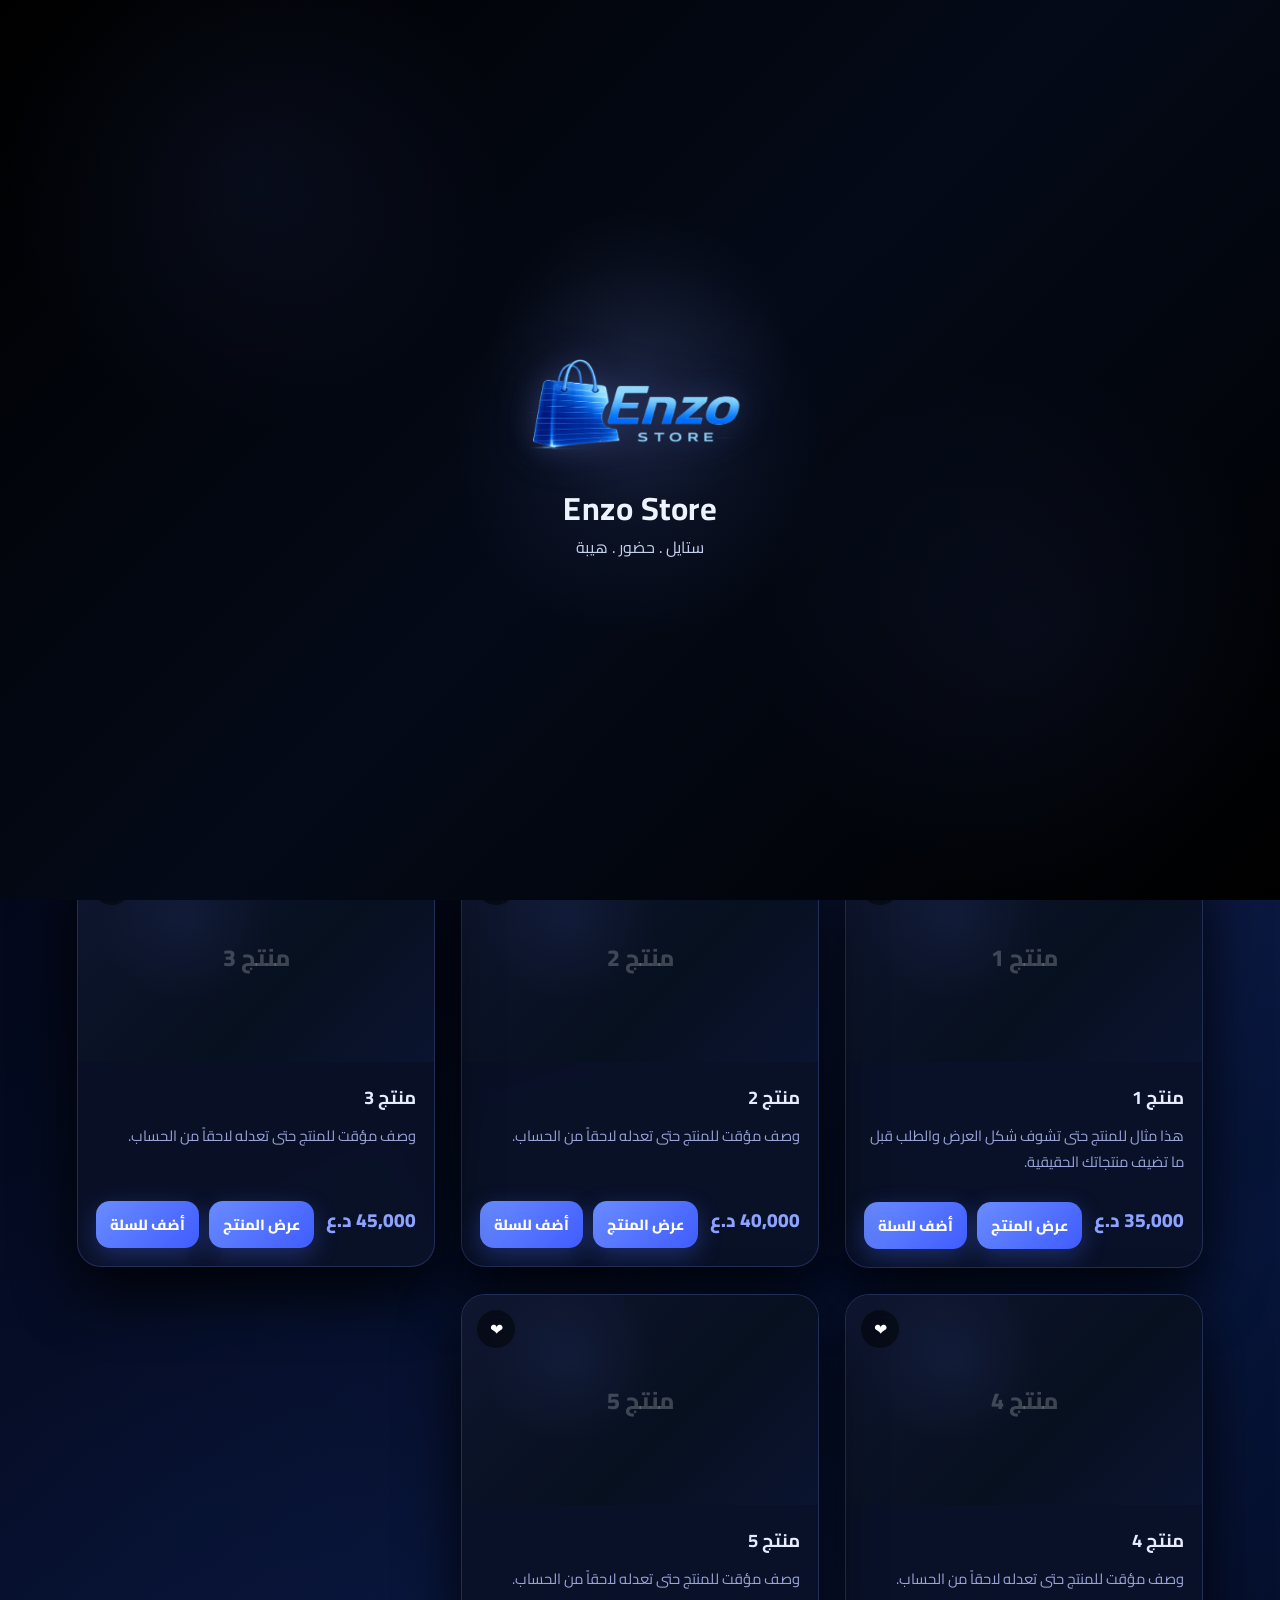
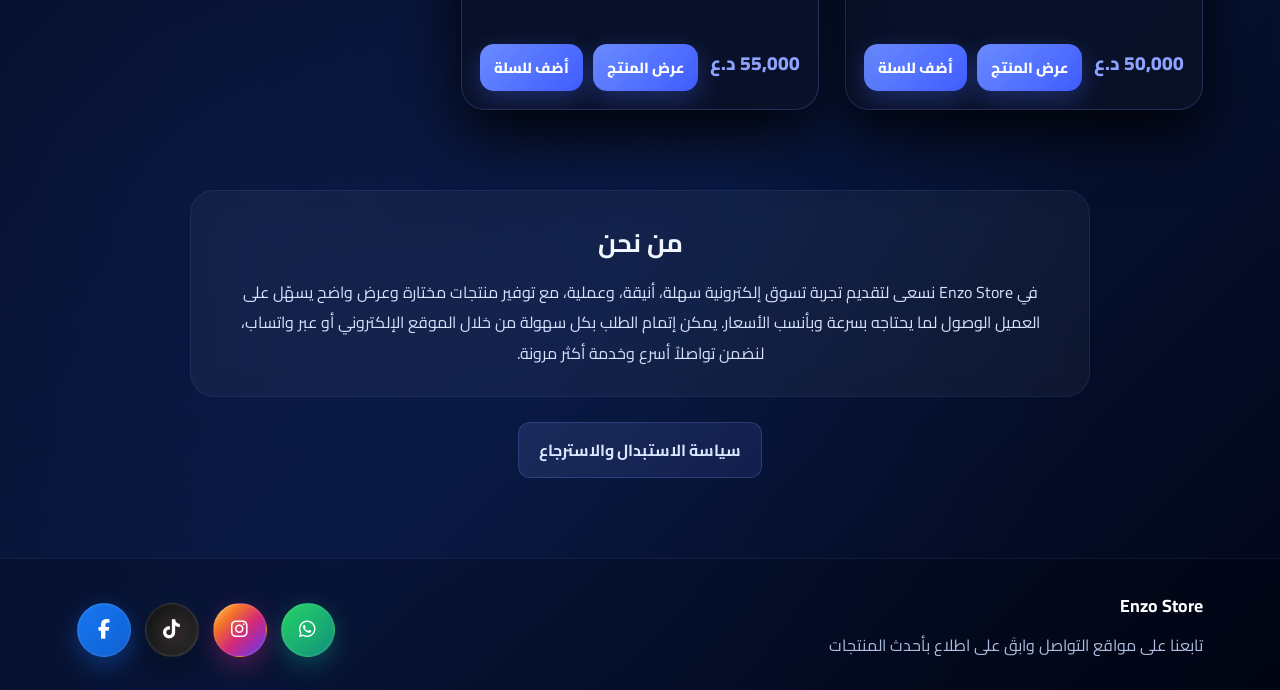
<file: index.html>
<!doctype html>
<html lang="ar" dir="rtl">
  <head>
    <meta charset="UTF-8" />
    <meta name="viewport" content="width=device-width, initial-scale=1.0" />
    <title>Enzo Store</title>

    <link rel="preconnect" href="https://fonts.googleapis.com" />
    <link rel="preconnect" href="https://fonts.gstatic.com" crossorigin />
    <link
      href="https://fonts.googleapis.com/css2?family=Cairo:wght@300;400;500;600;700;800&display=swap"
      rel="stylesheet"
    />
    <link
      rel="stylesheet"
      href="https://cdnjs.cloudflare.com/ajax/libs/font-awesome/6.5.2/css/all.min.css"
    />

    <link rel="stylesheet" href="style.css" />
  </head>

  <body class="intro-active" data-page="home">
    <div class="intro-screen" id="introScreen" aria-hidden="true">
      <div class="intro-overlay"></div>
      <div class="intro-content">
        <div class="intro-logo-wrap">
          <img src="logo.png" alt="شعار Enzo Store" class="intro-logo-img" />
        </div>
        <h1 class="intro-title">Enzo Store</h1>
        <p class="intro-subtitle">ستايل . حضور . هيبة</p>
      </div>
    </div>

    <div class="site-bg"></div>

    <header class="header">
      <div class="brand" id="brandHomeBtn">
        <img src="logo.png" alt="شعار Enzo Store" class="brand-logo-img" />
        <div class="brand-text">
          <h1>Enzo Store</h1>
          <p>متجر عصري أنيق</p>
        </div>
      </div>

      <nav class="nav">
        <a href="#home" id="navHome">الرئيسية</a>
        <a href="#products" id="navProducts">المنتجات</a>
        <a href="#about">من نحن</a>
        <a href="#contact">تواصل</a>
        <a href="admin.html">الحساب</a>
      </nav>

      <div class="header-actions">
        <button class="icon-btn" id="favoritesBtn" title="المفضلة">
          ❤
          <span class="badge" id="favoritesCount">0</span>
        </button>

        <button class="icon-btn cart-btn" id="cartBtn" title="السلة">
          🛒
          <span class="badge" id="cartCount">0</span>
        </button>
      </div>
    </header>

    <section class="hero" id="home">
      <div class="hero-overlay"></div>
      <div class="hero-content">
        <span class="hero-tag">تشكيلة جديدة</span>
        <h2>خلّي ستايلك يفرض نفسه</h2>
        <p>
          متجر Enzo بواجهة فخمة وعصرية، ومجهز حتى تعرض منتجاتك بشكل مرتب وأنيق.
        </p>
        <a href="#products" class="hero-btn" id="heroShopBtn">تسوّق الآن</a>
      </div>
    </section>

    <section class="search-section">
      <div class="search-box">
        <input type="text" id="searchInput" placeholder="ابحث عن منتج..." />
        <button id="clearSearchBtn" class="search-icon-btn" title="بحث">
          <i class="fa-solid fa-magnifying-glass"></i>
        </button>
      </div>
    </section>

    <main class="products-section" id="products">
      <div class="section-head">
        <h3>المنتجات</h3>
        <p id="productsSectionText">واجهة المنتجات الحالية.</p>
      </div>

      <div class="products-grid" id="productsGrid"></div>
    </main>

    <aside class="cart-drawer" id="cartDrawer">
      <div class="cart-header">
        <h3>سلة المشتريات</h3>
        <button class="close-btn" id="closeCartBtn">✕</button>
      </div>

      <div class="cart-items" id="cartItems">
        <div class="empty-state">السلة فارغة حالياً.</div>
      </div>

      <div class="cart-footer">
        <div class="cart-total">
          <span>المجموع</span>
          <strong id="cartTotal">$0</strong>
        </div>
        <button class="checkout-btn" id="checkoutBtn">إتمام الطلب</button>
      </div>
    </aside>

    <div class="drawer-overlay" id="drawerOverlay"></div>

    <div class="modal-overlay" id="invoiceModal">
      <div class="invoice-modal-box">
        <div class="invoice-header">
          <h3>فاتورة الطلب</h3>
          <button class="close-btn" id="closeInvoiceBtn">✕</button>
        </div>

        <div class="invoice-body">
          <div id="invoiceBody"></div>

          <div class="customer-form">
            <h4>معلومات الزبون</h4>

            <div class="form-group">
              <label for="customerName">الاسم الثلاثي</label>
              <input
                type="text"
                id="customerName"
                placeholder="ادخل الاسم الثلاثي"
              />
            </div>

            <div class="form-group">
              <label for="customerPhone">رقم الهاتف</label>
              <input
                type="tel"
                id="customerPhone"
                placeholder="ادخل رقم الهاتف"
              />
            </div>

            <div class="form-group">
              <label>الموقع</label>
              <button type="button" id="getLocationBtn" class="location-btn">
                تحديد موقعي
              </button>
            </div>

            <div class="form-group">
              <label for="customerLocation"
                >أدخل الموقع يدوياً (المحافظة - المنطقة - أقرب دالة)</label
              >
              <textarea id="customerLocation" placeholder="اختياري"></textarea>
            </div>

            <input type="hidden" id="customerMapLink" />

            <div class="form-group">
              <label for="customerNotes">ملاحظات الطلب</label>
              <textarea
                id="customerNotes"
                placeholder="أي ملاحظات خاصة بالطلب..."
              ></textarea>
            </div>
          </div>
        </div>

        <div class="invoice-actions">
          <button
            id="whatsappOrderBtn"
            class="checkout-btn invoice-whatsapp-btn"
            type="button"
          >
            إرسال الطلب عبر واتساب
          </button>
        </div>
      </div>
    </div>

    <section class="info-section" id="about">
      <div class="info-card">
        <h3>من نحن</h3>
        <p>
          في Enzo Store نسعى لتقديم تجربة تسوق إلكترونية سهلة، أنيقة، وعملية، مع
          توفير منتجات مختارة وعرض واضح يسهّل على العميل الوصول لما يحتاجه بسرعة
          وبأنسب الأسعار. يمكن إتمام الطلب بكل سهولة من خلال الموقع الإلكتروني
          أو عبر واتساب، لنضمن تواصلاً أسرع وخدمة أكثر مرونة.
        </p>
      </div>

      <a href="/policy.html" class="policy-toggle">
        سياسة الاستبدال والاسترجاع
      </a>
    </section>

    <footer class="footer" id="contact">
      <div class="footer-content">
        <div>
          <h4>Enzo Store</h4>
          <p>تابعنا على مواقع التواصل وابقَ على اطلاع بأحدث المنتجات</p>
        </div>

        <div class="social-icons">
          <a href="#" class="social-icon" title="واتساب" target="_blank"
            ><i class="fa-brands fa-whatsapp"></i
          ></a>
          <a
            href="https://www.instagram.com/en3ip"
            class="social-icon"
            title="إنستغرام"
            target="_blank"
            ><i class="fa-brands fa-instagram"></i
          ></a>
          <a
            href="https://www.tiktok.com/@en3ip"
            class="social-icon"
            title="تيك توك"
            target="_blank"
            ><i class="fa-brands fa-tiktok"></i
          ></a>
          <a
            href="https://www.facebook.com/en3ip"
            class="social-icon"
            title="فيسبوك"
            target="_blank"
            ><i class="fa-brands fa-facebook-f"></i
          ></a>
        </div>
      </div>
    </footer>

    <div id="toastContainer" class="toast-container"></div>

    <a
      href="https://wa.me/XXXXXXXXXXX"
      class="whatsapp-btn"
      target="_blank"
      title="واتساب"
    >
      <i class="fa-brands fa-whatsapp"></i>
    </a>

    <script src="script.js"></script>

    <script>
      (function () {
        const intro = document.getElementById("introScreen");
        const body = document.body;

        if (!intro) {
          body.classList.remove("intro-active");
          return;
        }

        const MIN_INTRO_TIME = 2200;
        const FADE_OUT_DELAY = 120;
        const startedAt = performance.now();

        function hideIntro() {
          const elapsed = performance.now() - startedAt;
          const remaining = Math.max(0, MIN_INTRO_TIME - elapsed);

          setTimeout(() => {
            intro.classList.add("show");

            requestAnimationFrame(() => {
              requestAnimationFrame(() => {
                intro.classList.add("hide");

                setTimeout(() => {
                  body.classList.remove("intro-active");
                  intro.style.display = "none";
                }, 900);
              });
            });
          }, remaining + FADE_OUT_DELAY);
        }

        function revealIntroFirst() {
          requestAnimationFrame(() => {
            intro.classList.add("show");
          });
        }

        if (document.readyState === "complete") {
          revealIntroFirst();
          setTimeout(hideIntro, 100);
        } else {
          window.addEventListener("load", () => {
            revealIntroFirst();
            setTimeout(hideIntro, 100);
          });
        }
      })();
    </script>
  </body>
</html>
</file>
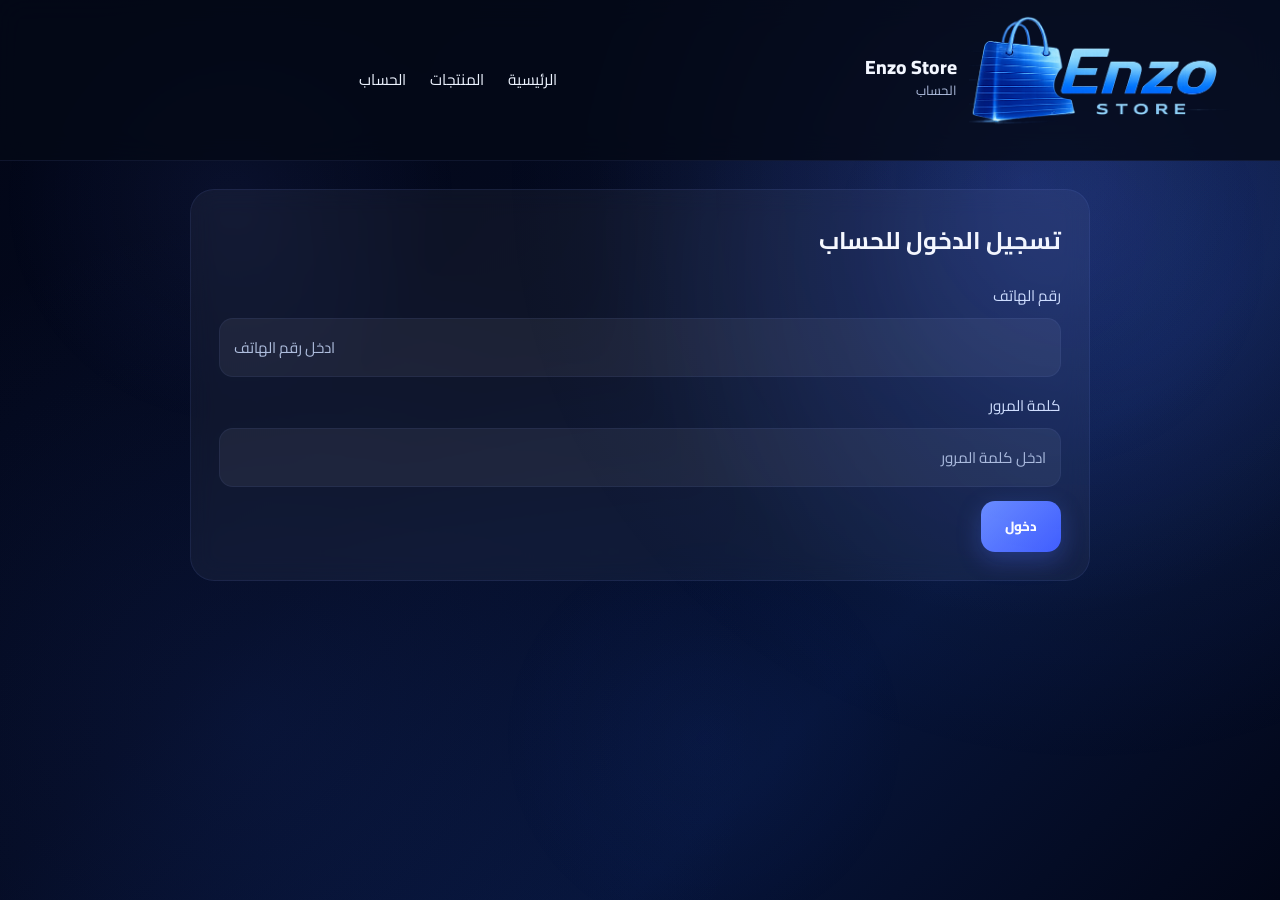
<file: admin-product.html>
<!DOCTYPE html>
<html lang="ar" dir="rtl">
<head>
  <meta charset="UTF-8" />
  <meta name="viewport" content="width=device-width, initial-scale=1.0" />
  <title>إضافة / تعديل منتج - Enzo Store</title>
  <link rel="preconnect" href="https://fonts.googleapis.com" />
  <link rel="preconnect" href="https://fonts.gstatic.com" crossorigin />
  <link href="https://fonts.googleapis.com/css2?family=Cairo:wght@300;400;500;600;700;800&display=swap" rel="stylesheet" />
  <link rel="stylesheet" href="style.css" />
</head>
<body data-page="admin-product">
  <div class="site-bg"></div>

  <header class="header">
    <div class="brand" id="brandHomeBtn">
      <img src="logo.png" alt="شعار Enzo Store" class="brand-logo-img" />
      <div class="brand-text">
        <h1>Enzo Store</h1>
        <p>إدارة المنتج</p>
      </div>
    </div>

    <nav class="nav">
      <a href="index.html#home">الرئيسية</a>
      <a href="admin.html#adminProducts">الرجوع للإدارة</a>
    </nav>

    <div class="header-actions">
      <button class="icon-btn" id="adminLogoutBtn" title="تسجيل الخروج">⎋</button>
    </div>
  </header>

  <section class="admin-section">
    <div class="admin-card" style="max-width: 1100px;">
      <h3 style="margin-bottom: 20px;" id="adminProductPageTitle">إضافة منتج جديد</h3>

      <input type="hidden" id="adminProductId" />

      <div class="admin-grid">
        <div>
          <div class="form-group">
            <label for="adminProductName">اسم المنتج</label>
            <input type="text" id="adminProductName" placeholder="مثال: منتج 1" />
          </div>

          <div class="form-group">
            <label for="adminProductPrice">السعر بالدينار العراقي</label>
            <input type="number" id="adminProductPrice" placeholder="مثال: 35000" />
          </div>

          <div class="form-group">
            <label for="adminProductDescription">شرح المنتج</label>
            <textarea id="adminProductDescription" placeholder="اكتب وصف المنتج"></textarea>
          </div>

          <div class="form-group">
            <label for="adminProductCategory">القسم</label>
            <input type="text" id="adminProductCategory" placeholder="مثال: قسم الساعات" />
          </div>

          <div class="form-group">
            <label for="adminProductSku">رمز المنتج</label>
            <input type="text" id="adminProductSku" placeholder="مثال: ENZ-001" />
          </div>

          <div class="form-group">
            <label for="adminProductStatus">الحالة</label>
            <input type="text" id="adminProductStatus" placeholder="مثال: متوفر" />
          </div>
        </div>

        <div>
          <div class="form-group">
            <label for="adminMainImage">صورة المنتج الرئيسية</label>
            <input type="file" id="adminMainImage" accept="image/*" />
          </div>

          <div class="form-group">
            <label for="adminGalleryImages">صور صفحة المنتج (4 أو 5 صور)</label>
            <input type="file" id="adminGalleryImages" accept="image/*" multiple />
          </div>

          <div class="admin-image-preview">
            <div>
              <p>معاينة الصورة الرئيسية</p>
              <div id="adminMainImagePreview" class="image-preview-box">ماكو صورة</div>
            </div>

            <div>
              <p>معاينة صور المنتج</p>
              <div id="adminGalleryPreview" class="gallery-preview-box"></div>
            </div>
          </div>
        </div>
      </div>

      <div style="display:flex; gap:12px; flex-wrap:wrap; margin-top:20px;">
        <button class="checkout-btn" id="saveProductBtn" type="button" style="width:auto;">حفظ المنتج</button>
        <button class="secondary-btn" id="resetProductBtn" type="button" style="width:auto;">تفريغ الحقول</button>
        <a href="admin.html#adminProducts" class="secondary-btn" style="width:auto; text-decoration:none; display:inline-flex; align-items:center; justify-content:center;">إلغاء</a>
      </div>

      <p class="auth-note" id="adminProductMessage"></p>
    </div>
  </section>

  <script src="script.js"></script>
</body>
</html>
</file>
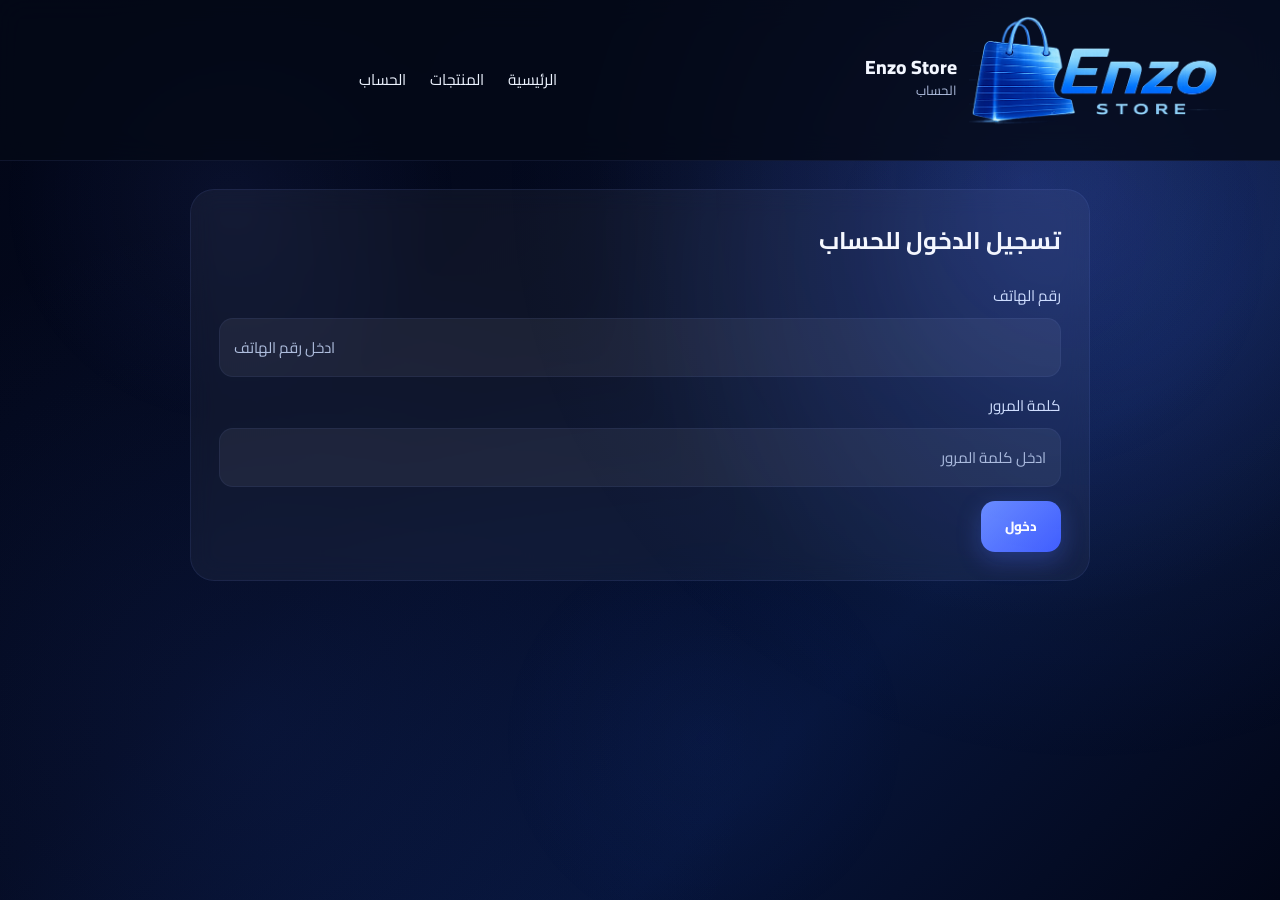
<file: admin.html>
<!DOCTYPE html>
<html lang="ar" dir="rtl">
<head>
  <meta charset="UTF-8" />
  <meta name="viewport" content="width=device-width, initial-scale=1.0" />
  <title>الحساب - Enzo Store</title>
  <link rel="preconnect" href="https://fonts.googleapis.com" />
  <link rel="preconnect" href="https://fonts.gstatic.com" crossorigin />
  <link href="https://fonts.googleapis.com/css2?family=Cairo:wght@300;400;500;600;700;800&display=swap" rel="stylesheet" />
  <link rel="stylesheet" href="style.css" />
</head>
<body data-page="admin">
  <div class="site-bg"></div>

  <header class="header">
    <div class="brand" id="brandHomeBtn">
      <img src="logo.png" alt="شعار Enzo Store" style="width: 260px; max-width:85%; height: auto; display: block; margin: 0 auto 18px; " />
      <div class="brand-text">
        <h1>Enzo Store</h1>
        <p>الحساب</p>
      </div>
    </div>

    <nav class="nav">
      <a href="index.html#home">الرئيسية</a>
      <a href="index.html#products">المنتجات</a>
      <a href="#accountBox">الحساب</a>
      <span id="adminNavWrap" class="hidden" style="display: contents;">
        <a href="#adminProducts">إدارة المنتجات</a>
        <a href="#adminOrders">الطلبات</a>
      </span>
    </nav>

    <div class="header-actions">
      <button class="icon-btn hidden" id="adminLogoutBtn" title="تسجيل الخروج">⎋</button>
    </div>
  </header>

  <section class="admin-section">
    <div class="admin-login-box" id="accountBox">
      <h2 style="margin-bottom: 18px;">تسجيل الدخول للحساب</h2>

      <div class="form-group">
        <label for="adminPhone">رقم الهاتف</label>
        <input type="tel" id="adminPhone" placeholder="ادخل رقم الهاتف" />
      </div>

      <div class="form-group">
        <label for="adminPassword">كلمة المرور</label>
        <input type="password" id="adminPassword" placeholder="ادخل كلمة المرور" />
      </div>

      <button class="checkout-btn" id="adminLoginBtn" type="button">دخول</button>
      <p class="auth-note" id="adminLoginMessage"></p>
    </div>

    <div class="admin-panel hidden" id="adminPanel">
      <div class="section-head">
        <h3 id="adminProducts">إدارة المنتجات</h3>
        <p>هذه الخصائص تظهر فقط داخل حساب الأدمن.</p>
      </div>

      <div class="admin-card" style="max-width: 1200px; margin-bottom: 24px; display:flex; justify-content:space-between; align-items:center; gap:16px; flex-wrap:wrap;">
        <div>
          <h4 style="margin-bottom:6px;">لوحة التحكم</h4>
          <p style="color:#c7cde8;">من هنا تكدر تضيف منتج جديد أو تعدل أو تحذف المنتجات.</p>
        </div>

        <a href="admin-product.html" class="checkout-btn" style="width:auto; text-decoration:none;">
          إضافة منتج جديد
        </a>
      </div>

      <div class="admin-grid">
        <div class="admin-card">
          <h4>قائمة المنتجات</h4>
          <div id="adminProductsList" class="admin-list"></div>
        </div>

        <div class="admin-card">
          <h4 id="adminOrders">الطلبات</h4>
          <div id="adminOrdersList" class="admin-list"></div>
        </div>
      </div>
    </div>
  </section>

  <div class="modal-overlay" id="deleteConfirmModal">
    <div class="invoice-modal-box confirm-modal-box">
      <div class="invoice-header">
        <h3>تأكيد الحذف</h3>
        <button class="close-btn" id="closeDeleteConfirmBtn" type="button">✕</button>
      </div>

      <div class="invoice-body">
        <p id="deleteConfirmText" style="color:#d6dcf8; line-height:1.9;">
          هل تريد حذف هذا المنتج؟
        </p>
      </div>

      <div class="invoice-actions">
        <button class="secondary-btn" id="cancelDeleteBtn" type="button">إلغاء</button>
        <button class="checkout-btn" id="confirmDeleteBtn" type="button">تأكيد الحذف</button>
      </div>
    </div>
  </div>

  <div id="toastContainer" class="toast-container"></div>

  <script src="script.js"></script>
</body>
</html>
</file>
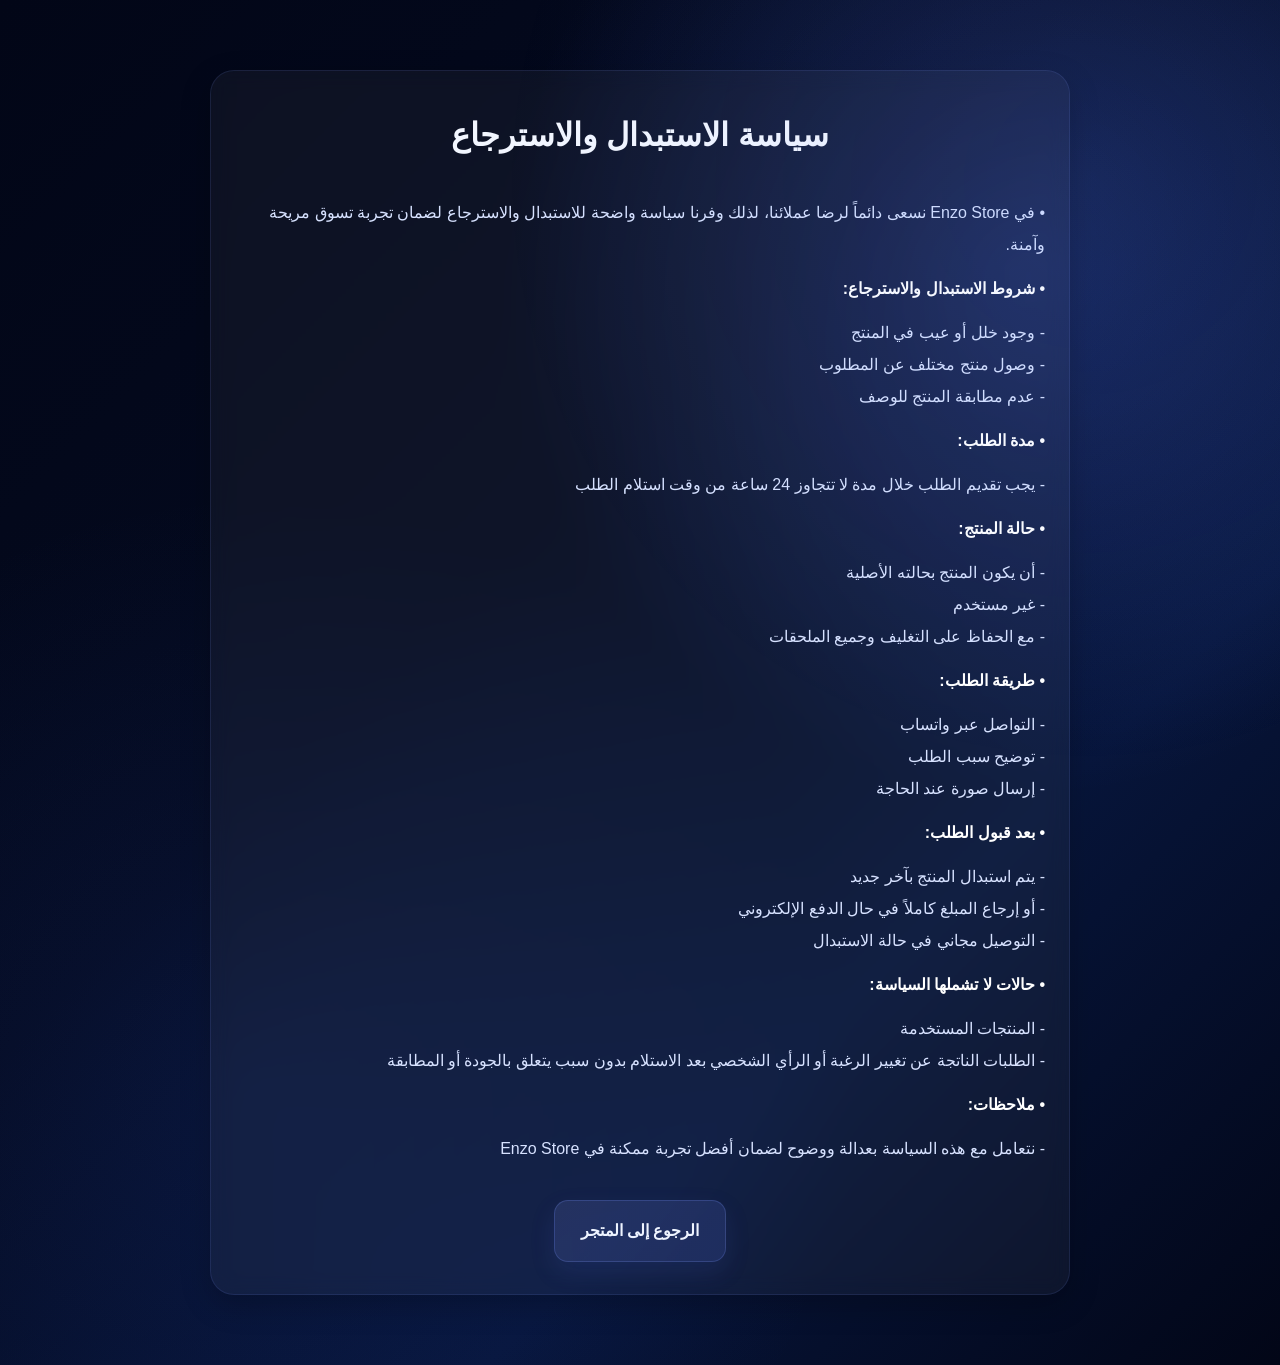
<file: policy.html>
<!DOCTYPE html>
<html lang="ar" dir="rtl">
<head>
  <meta charset="UTF-8" />
  <meta name="viewport" content="width=device-width, initial-scale=1.0" />
  <title>سياسة الاستبدال والاسترجاع</title>

  <link rel="stylesheet" href="style.css" />

  <style>
    body {
      padding: 40px 20px;
      max-width: 900px;
      margin: auto;
      color: #c7cde8;
      line-height: 2;
    }

    .policy-page {
      background: rgba(255, 255, 255, 0.045);
      border: 1px solid rgba(122, 150, 255, 0.12);
      border-radius: 24px;
      padding: 32px 24px;
      backdrop-filter: blur(10px);
      box-shadow: 0 10px 30px rgba(0, 0, 0, 0.22);
      margin-top: 30px;
      margin-bottom: 30px;
    }

    h2 {
      text-align: center;
      margin-bottom: 30px;
      color: #f2f6ff;
      font-size: 2rem;
    }

    p {
      margin-bottom: 12px;
      color: #d7e2ff;
      font-size: 1rem;
    }

    strong {
      color: #ffffff;
    }

    .back-btn {
      display: block;
      width: fit-content;
      text-align: center;
      margin: 35px auto 0;
      padding: 14px 26px;
      background: linear-gradient(135deg, rgba(142, 162, 255, 0.14), rgba(98, 126, 255, 0.16));
      color: #eef4ff;
      font-weight: 800;
      text-decoration: none;
      border-radius: 14px;
      border: 1px solid rgba(122, 150, 255, 0.22);
      box-shadow: 0 10px 24px rgba(60, 86, 180, 0.16);
      transition: 0.3s ease;
    }

    .back-btn:hover {
      transform: translateY(-2px);
      background: linear-gradient(135deg, rgba(142, 162, 255, 0.22), rgba(98, 126, 255, 0.22));
      box-shadow: 0 14px 28px rgba(60, 86, 180, 0.24);
      color: #ffffff;
    }

    @media (max-width: 768px) {
      body {
        padding: 24px 14px;
      }

      .policy-page {
        padding: 24px 18px;
        border-radius: 18px;
      }

      h2 {
        font-size: 1.6rem;
      }

      p {
        font-size: 0.95rem;
      }

      .back-btn {
        width: 100%;
      }
    }
  </style>
</head>

<body>

  <div class="policy-page">
    <h2>سياسة الاستبدال والاسترجاع</h2>

    <p>• في Enzo Store نسعى دائماً لرضا عملائنا، لذلك وفرنا سياسة واضحة للاستبدال والاسترجاع لضمان تجربة تسوق مريحة وآمنة.</p>

    <p><strong>• شروط الاستبدال والاسترجاع:</strong></p>
    <p>
      - وجود خلل أو عيب في المنتج<br>
      - وصول منتج مختلف عن المطلوب<br>
      - عدم مطابقة المنتج للوصف
    </p>

    <p><strong>• مدة الطلب:</strong></p>
    <p>- يجب تقديم الطلب خلال مدة لا تتجاوز 24 ساعة من وقت استلام الطلب</p>

    <p><strong>• حالة المنتج:</strong></p>
    <p>
      - أن يكون المنتج بحالته الأصلية<br>
      - غير مستخدم<br>
      - مع الحفاظ على التغليف وجميع الملحقات
    </p>

    <p><strong>• طريقة الطلب:</strong></p>
    <p>
      - التواصل عبر واتساب<br>
      - توضيح سبب الطلب<br>
      - إرسال صورة عند الحاجة
    </p>

    <p><strong>• بعد قبول الطلب:</strong></p>
    <p>
      - يتم استبدال المنتج بآخر جديد<br>
      - أو إرجاع المبلغ كاملاً في حال الدفع الإلكتروني<br>
      - التوصيل مجاني في حالة الاستبدال
    </p>

    <p><strong>• حالات لا تشملها السياسة:</strong></p>
    <p>
      - المنتجات المستخدمة<br>
      - الطلبات الناتجة عن تغيير الرغبة أو الرأي الشخصي بعد الاستلام بدون سبب يتعلق بالجودة أو المطابقة
    </p>

    <p><strong>• ملاحظات:</strong></p>
    <p>- نتعامل مع هذه السياسة بعدالة ووضوح لضمان أفضل تجربة ممكنة في Enzo Store</p>

    <a href="/" class="back-btn">الرجوع إلى المتجر</a>
  </div>

</body>
</html>
</file>
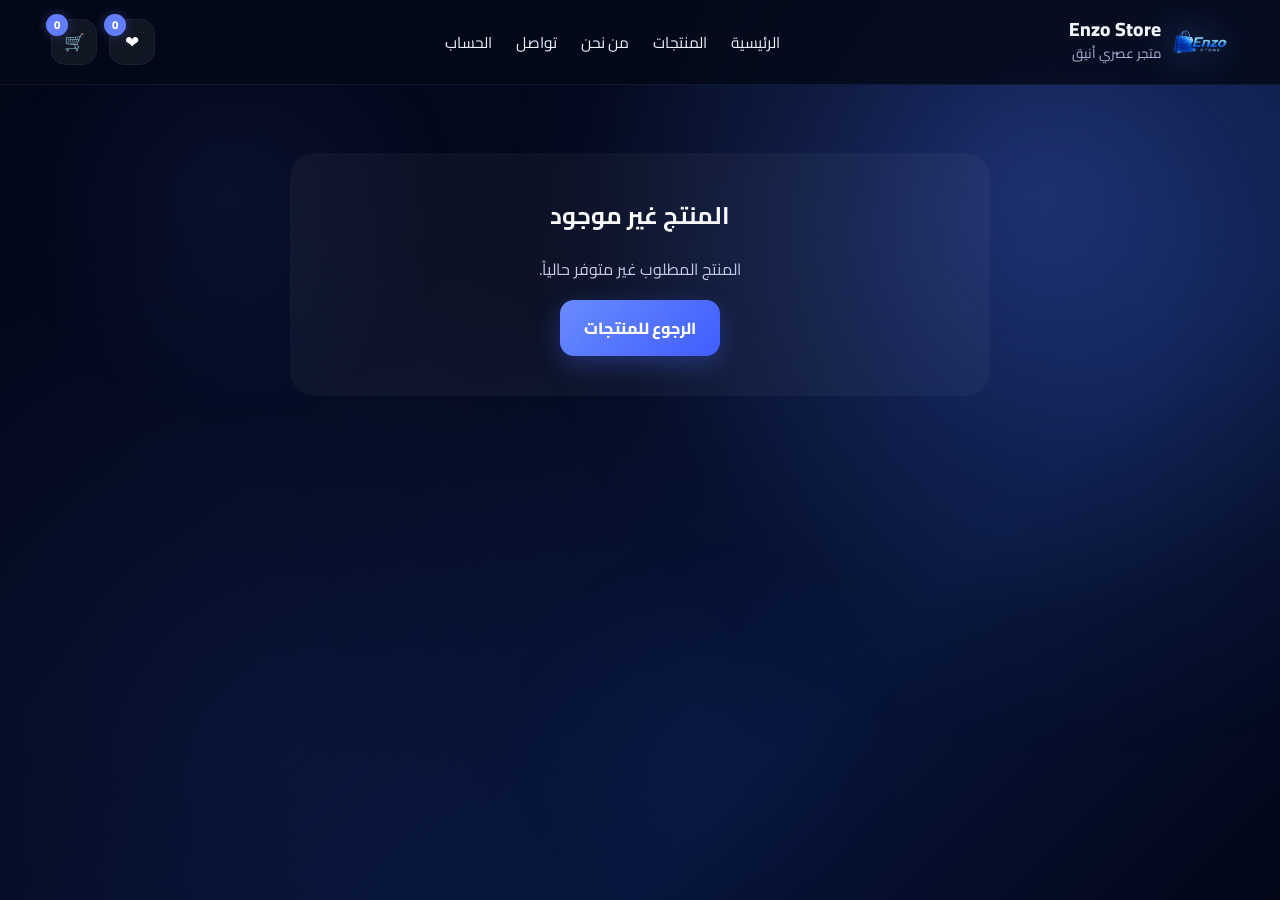
<file: product.html>
<!DOCTYPE html>
<html lang="ar" dir="rtl">
<head>
  <meta charset="UTF-8" />
  <meta name="viewport" content="width=device-width, initial-scale=1.0" />
  <title>تفاصيل المنتج - Enzo Store</title>

  <link rel="preconnect" href="https://fonts.googleapis.com" />
  <link rel="preconnect" href="https://fonts.gstatic.com" crossorigin />
  <link href="https://fonts.googleapis.com/css2?family=Cairo:wght@300;400;500;600;700;800&display=swap" rel="stylesheet" />
  <link
    rel="stylesheet"
    href="https://cdnjs.cloudflare.com/ajax/libs/font-awesome/6.5.2/css/all.min.css"
  />

  <link rel="stylesheet" href="style.css" />
</head>
<body data-page="product">
  <div class="site-bg"></div>

  <header class="header">
    <div class="brand" id="brandHomeBtn">
      <img src="logo.png" alt="شعار Enzo Store" class="brand-logo-img" />
      <div class="brand-text">
        <h1>Enzo Store</h1>
        <p>متجر عصري أنيق</p>
      </div>
    </div>

    <nav class="nav">
      <a href="index.html#home">الرئيسية</a>
      <a href="index.html#products">المنتجات</a>
      <a href="index.html#about">من نحن</a>
      <a href="index.html#contact">تواصل</a>
      <a href="admin.html">الحساب</a>
    </nav>

    <div class="header-actions">
      <button class="icon-btn" id="favoritesBtn" title="المفضلة">
        ❤
        <span class="badge" id="favoritesCount">0</span>
      </button>

      <button class="icon-btn cart-btn" id="cartBtn" title="السلة">
        🛒
        <span class="badge" id="cartCount">0</span>
      </button>
    </div>
  </header>

  <section class="product-page-section">
    <div class="product-page-wrap" id="productDetailsContainer"></div>
  </section>

  <aside class="cart-drawer" id="cartDrawer">
    <div class="cart-header">
      <h3>سلة المشتريات</h3>
      <button class="close-btn" id="closeCartBtn">✕</button>
    </div>

    <div class="cart-items" id="cartItems">
      <div class="empty-state">السلة فارغة حالياً.</div>
    </div>

    <div class="cart-footer">
      <div class="cart-total">
        <span>المجموع</span>
        <strong id="cartTotal">$0</strong>
      </div>
      <button class="checkout-btn" id="checkoutBtn">إتمام الطلب</button>
    </div>
  </aside>

  <div class="drawer-overlay" id="drawerOverlay"></div>

  <div class="modal-overlay" id="invoiceModal">
    <div class="invoice-modal-box">
      <div class="invoice-header">
        <h3>فاتورة الطلب</h3>
        <button class="close-btn" id="closeInvoiceBtn">✕</button>
      </div>

      <div class="invoice-body">
        <div id="invoiceBody"></div>

        <div class="customer-form">
          <h4>معلومات الزبون</h4>

          <div class="form-group">
            <label for="customerName">الاسم الثلاثي</label>
            <input type="text" id="customerName" placeholder="ادخل الاسم الثلاثي" />
          </div>

          <div class="form-group">
            <label for="customerPhone">رقم الهاتف</label>
            <input type="tel" id="customerPhone" placeholder="ادخل رقم الهاتف" />
          </div>

          <div class="form-group">
            <label for="customerLocation">الموقع كتابة</label>
            <textarea id="customerLocation" placeholder="اكتب الموقع بالتفصيل"></textarea>
          </div>

          <div class="form-group">
            <label for="customerMapLink">رابط الموقع من الخرائط</label>
            <input type="url" id="customerMapLink" placeholder="الصق رابط Google Maps" />
          </div>

          <div class="form-group">
            <label for="customerNotes">ملاحظات الطلب</label>
            <textarea id="customerNotes" placeholder="أي ملاحظات خاصة بالطلب..."></textarea>
          </div>
        </div>
      </div>

      <div class="invoice-actions">
        <button class="secondary-btn" id="closeInvoiceActionBtn">إغلاق</button>
        <button id="whatsappOrderBtn" class="checkout-btn whatsapp-btn" type="button">
          إرسال الطلب عبر واتساب
        </button>
      </div>
    </div>
  </div>

  <script src="script.js"></script>
</body>
</html>
</file>
<file: style.css>
* {
  margin: 0;
  padding: 0;
  box-sizing: border-box;
  font-family: "Cairo", sans-serif;
}

:root {
  --bg-1: #020611;
  --bg-2: #050b1d;
  --bg-3: #09132f;
  --surface: rgba(12, 20, 46, 0.78);
  --surface-soft: rgba(255, 255, 255, 0.045);
  --surface-strong: rgba(9, 15, 35, 0.96);
  --border: rgba(122, 150, 255, 0.12);
  --border-strong: rgba(122, 150, 255, 0.22);
  --text: #ffffff;
  --text-soft: #d7e2ff;
  --text-muted: #aebddd;
  --primary: #8ea2ff;
  --primary-2: #627eff;
  --primary-dark: #0a1228;
  --glow: rgba(95, 130, 255, 0.18);
  --glow-soft: rgba(95, 130, 255, 0.09);
  --danger: #ff6b6b;
}

html {
  scroll-behavior: smooth;
}

body {
  background:
    radial-gradient(
      circle at 80% 20%,
      rgba(70, 110, 255, 0.22),
      transparent 35%
    ),
    radial-gradient(
      circle at 20% 80%,
      rgba(40, 80, 200, 0.12),
      transparent 40%
    ),
    linear-gradient(135deg, #020617, #040a1f 40%, #07153a 70%, #020617);
  color: var(--text);
  min-height: 100vh;
  overflow-x: hidden;
}

body.intro-active {
  overflow: hidden;
}

a {
  text-decoration: none;
  color: inherit;
}

button,
input,
textarea {
  border: none;
  outline: none;
  font-family: "Cairo", sans-serif;
}

button {
  cursor: pointer;
}

.hidden {
  display: none !important;
}

.site-bg {
  position: fixed;
  inset: 0;
  pointer-events: none;
  z-index: -1;
  background:
    radial-gradient(
      circle at 18% 22%,
      rgba(96, 122, 255, 0.08),
      transparent 18%
    ),
    radial-gradient(
      circle at 82% 28%,
      rgba(77, 111, 255, 0.06),
      transparent 18%
    ),
    radial-gradient(circle at 55% 82%, rgba(52, 93, 255, 0.05), transparent 20%);
}

/* intro */
.intro-screen {
  position: fixed;
  inset: 0;
  background:
    radial-gradient(
      circle at center,
      rgba(124, 148, 255, 0.1),
      transparent 24%
    ),
    linear-gradient(135deg, #000000, #040a18, #000000);
  display: flex;
  justify-content: center;
  align-items: center;
  z-index: 9999;
  overflow: hidden;
  opacity: 0;
  visibility: hidden;
  transition:
    opacity 0.85s ease,
    visibility 0.85s ease;
  will-change: opacity;
}

.intro-screen.show {
  opacity: 1;
  visibility: visible;
}

.intro-screen.hide {
  opacity: 0;
  visibility: hidden;
}

.intro-overlay {
  position: absolute;
  inset: 0;
  background:
    radial-gradient(
      circle at 50% 40%,
      rgba(142, 162, 255, 0.1),
      transparent 18%
    ),
    radial-gradient(
      circle at 20% 20%,
      rgba(98, 126, 255, 0.07),
      transparent 20%
    ),
    radial-gradient(
      circle at 80% 70%,
      rgba(98, 126, 255, 0.06),
      transparent 22%
    );
  pointer-events: none;
}

.intro-content {
  position: relative;
  z-index: 2;
  display: flex;
  flex-direction: column;
  align-items: center;
  justify-content: center;
  text-align: center;
  margin-top: 18px;
  animation: introFadeUp 0.95s ease;
  padding: 20px;
}

.intro-logo-wrap {
  width: 320px;
  max-width: 80vw;
  margin: 0 auto 18px;
  display: flex;
  justify-content: center;
  align-items: center;
  animation: logoFloatSoft 3.6s ease-in-out infinite;
  will-change: transform;
}

.intro-logo-img {
  width: 220px;
  max-width: 100%;
  height: auto;
  object-fit: contain;
  display: block;
  margin: 0 auto 18px;
  filter: drop-shadow(0 0 14px rgba(142, 162, 255, 0.18))
    drop-shadow(0 0 24px rgba(98, 126, 255, 0.1));
  backface-visibility: hidden;
  transform: translateZ(0);
  animation: fadeZoom 1.25s ease;
}

.intro-title {
  font-size: 2rem;
  margin-bottom: 8px;
  color: #eef4ff;
  line-height: 1.2;
  letter-spacing: 0.5px;
}

.intro-subtitle {
  color: var(--text-soft);
  font-size: 1rem;
  line-height: 1.6;
  opacity: 0.92;
}

@keyframes introFadeUp {
  from {
    opacity: 0;
    transform: translateY(22px);
  }

  to {
    opacity: 1;
    transform: translateY(0);
  }
}

@keyframes logoFloatSoft {
  0%,
  100% {
    transform: translateY(0);
  }

  50% {
    transform: translateY(-6px);
  }
}

@keyframes fadeZoom {
  from {
    opacity: 0;
    transform: scale(0.72);
  }

  to {
    opacity: 1;
    transform: scale(1);
  }
}

/* header */
.header {
  position: sticky;
  top: 0;
  z-index: 1000;
  min-height: 82px;
  padding: 14px 4%;
  display: flex;
  align-items: center;
  justify-content: space-between;
  gap: 18px;
  backdrop-filter: blur(14px);
  background: rgba(4, 9, 22, 0.82);
  border-bottom: 1px solid rgba(122, 150, 255, 0.1);
}

.brand {
  display: flex;
  align-items: center;
  gap: 12px;
  cursor: pointer;
}

.brand-logo-img {
  width: 56px;
  height: 56px;
  object-fit: contain;
  flex-shrink: 0;
  filter: drop-shadow(0 0 18px rgba(100, 150, 255, 0.5));
  transition: 0.3s ease;
}

.brand-logo-img:hover {
  filter: drop-shadow(0 0 28px rgba(100, 150, 255, 0.9));
}

.brand-text h1 {
  font-size: 1.2rem;
  line-height: 1.1;
  font-weight: 800;
  color: #f3f7ff;
}

.brand-text p {
  font-size: 0.82rem;
  color: var(--text-muted);
}

.nav {
  display: flex;
  align-items: center;
  gap: 24px;
}

.nav a {
  color: #edf3ff;
  font-size: 0.96rem;
  transition: 0.25s ease;
}

.nav a:hover {
  color: var(--primary);
}

.header-actions {
  display: flex;
  align-items: center;
  gap: 12px;
}

.icon-btn {
  position: relative;
  width: 46px;
  height: 46px;
  border-radius: 15px;
  background: rgba(255, 255, 255, 0.06);
  color: var(--text);
  font-size: 1.05rem;
  transition: 0.25s ease;
  border: 1px solid rgba(122, 150, 255, 0.08);
}

.icon-btn:hover {
  background: rgba(98, 126, 255, 0.14);
  transform: translateY(-2px);
  box-shadow: 0 10px 22px rgba(65, 97, 255, 0.16);
}

.badge {
  position: absolute;
  top: -6px;
  left: -6px;
  min-width: 22px;
  height: 22px;
  border-radius: 999px;
  background: var(--primary-2);
  color: #ffffff;
  font-size: 0.72rem;
  font-weight: 800;
  display: flex;
  align-items: center;
  justify-content: center;
  padding: 0 6px;
  box-shadow: 0 0 12px rgba(98, 126, 255, 0.35);
}

/* hero */
.hero {
  position: relative;
  min-height: 58vh;
  display: flex;
  align-items: center;
  padding: 0 6%;
  overflow: hidden;
}

.hero-overlay {
  position: absolute;
  inset: 0;
  background:
    linear-gradient(to left, rgba(0, 0, 0, 0.14), rgba(0, 0, 0, 0.58)),
    radial-gradient(
      circle at 22% 25%,
      rgba(89, 120, 255, 0.14),
      transparent 22%
    );
}

.hero-content {
  position: relative;
  z-index: 2;
  max-width: 620px;
  padding: 40px 0;
}

.hero-tag {
  display: inline-block;
  margin-bottom: 14px;
  padding: 8px 14px;
  border: 1px solid rgba(142, 162, 255, 0.22);
  background: rgba(98, 126, 255, 0.1);
  border-radius: 50px;
  color: #e6eeff;
  font-size: 0.9rem;
}

.hero-content h2 {
  font-size: clamp(2rem, 4vw, 4rem);
  line-height: 1.2;
  margin-bottom: 14px;
  color: #f5f8ff;
}

.hero-content p {
  color: var(--text-soft);
  line-height: 1.9;
  margin-bottom: 24px;
  font-size: 1rem;
}

.hero-btn,
.checkout-btn,
.add-cart-btn,
.product-detail-btn {
  display: inline-flex;
  align-items: center;
  justify-content: center;
  padding: 13px 24px;
  border-radius: 14px;
  background: linear-gradient(135deg, #6a8cff, #3f5cff);
  color: #ffffff;
  box-shadow: 0 8px 25px rgba(80, 110, 255, 0.3);
  font-weight: 800;
  transition: 0.25s ease;
}

.hero-btn:hover,
.checkout-btn:hover,
.add-cart-btn:hover,
.product-detail-btn:hover {
  transform: translateY(-2px);
  box-shadow: 0 12px 30px rgba(80, 110, 255, 0.4);
}

.secondary-btn,
.product-back-btn {
  width: 100%;
  padding: 14px;
  border-radius: 14px;
  background: rgba(255, 255, 255, 0.08);
  color: var(--text);
  font-weight: 700;
  border: 1px solid rgba(122, 150, 255, 0.08);
}

/* search */
.search-section {
  padding: 0 6% 24px;
  margin-top: -18px;
  position: relative;
  z-index: 2;
}

.search-box {
  max-width: 760px;
  margin: 0 auto;
  display: flex;
  gap: 12px;
  padding: 14px;
  border-radius: 22px;
  background: rgba(255, 255, 255, 0.045);
  border: 1px solid rgba(122, 150, 255, 0.1);
  backdrop-filter: blur(12px);
  box-shadow: 0 0 20px rgba(58, 88, 210, 0.08);
}

.search-box input {
  flex: 1;
  background: rgba(10, 18, 40, 0.7);
  color: #e6ebff;
  font-size: 0.96rem;
  border: 1px solid rgba(120, 150, 255, 0.15);
  border-radius: 14px;
  padding: 0 14px;
}

.search-box input::placeholder {
  color: var(--text-muted);
}

.search-box button {
  width: 54px;
  height: 50px;
  border-radius: 14px;
  background: rgba(255, 255, 255, 0.08);
  color: #eef4ff;
  font-weight: 700;
  font-size: 1rem;
  transition: 0.25s ease;
}

.search-box button:hover {
  background: rgba(98, 126, 255, 0.16);
}

/* sections */
.products-section,
.product-page-section,
.admin-section {
  padding: 28px 6% 80px;
}

.section-head {
  text-align: center;
  margin-bottom: 32px;
}

.section-head h3 {
  font-size: 2rem;
  margin-bottom: 8px;
  color: #f2f6ff;
}

.section-head p {
  color: var(--text-muted);
}

/* products */
.products-grid {
  display: grid;
  grid-template-columns: repeat(auto-fit, minmax(280px, 1fr));
  gap: 26px;
  align-items: start;
}

.product-card {
  position: relative;
  background: rgba(10, 18, 40, 0.92);
  border: 1px solid rgba(120, 150, 255, 0.22);
  border-radius: 24px;
  overflow: hidden;
  transform: scale(1);
  transition:
    transform 0.35s ease,
    box-shadow 0.35s ease,
    border-color 0.35s ease;
  backdrop-filter: blur(12px);
  box-shadow: 0 25px 60px rgba(0, 0, 0, 0.85);
  isolation: isolate;
  transform-origin: center center;
  will-change: transform;
  z-index: 1;
  perspective: 1000px;
}

.product-card::before {
  content: "";
  position: absolute;
  inset: -1px;
  border-radius: 24px;
  background: linear-gradient(
    120deg,
    transparent 0%,
    rgba(120, 150, 255, 0.1) 25%,
    rgba(170, 190, 255, 0.28) 50%,
    rgba(120, 150, 255, 0.1) 75%,
    transparent 100%
  );
  opacity: 0;
  transition: opacity 0.35s ease;
  z-index: 0;
  pointer-events: none;
}

.product-card::after {
  content: "";
  position: absolute;
  top: -140%;
  left: -60%;
  width: 220%;
  height: 220%;
  background: linear-gradient(
    120deg,
    transparent 0%,
    rgba(255, 255, 255, 0.04) 35%,
    rgba(142, 162, 255, 0.08) 50%,
    rgba(255, 255, 255, 0.04) 65%,
    transparent 100%
  );
  transform: rotate(20deg);
  opacity: 0;
  transition:
    top 0.65s ease,
    opacity 0.35s ease;
  pointer-events: none;
  z-index: 0;
}

.product-card:hover {
  transform: translateY(-6px) scale(1.02) !important;
  border-color: rgba(160, 185, 255, 0.45) !important;
  box-shadow:
    0 25px 60px rgba(0, 0, 0, 0.8),
    0 0 22px rgba(110, 145, 255, 0.12) !important;
  z-index: 20 !important;
}

.product-card:hover::before {
  opacity: 1;
}

.product-card:hover::after {
  top: 110%;
  opacity: 1;
}

.product-card:hover .product-image {
  transform: scale(1.06);
  filter: brightness(1.1);
}

.product-card-link {
  display: block;
  position: relative;
  z-index: 1;
  height: 100%;
}

.product-image {
  position: relative;
  width: 100%;
  height: 210px;
  background:
    radial-gradient(
      circle at 30% 30%,
      rgba(98, 126, 255, 0.08),
      transparent 30%
    ),
    linear-gradient(135deg, #0f1630, #07101f 60%, #0b1430);
  display: flex;
  align-items: center;
  justify-content: center;
  overflow: hidden;
  transition: transform 0.4s ease;
}

.product-placeholder-text,
.product-main-placeholder {
  display: flex;
  align-items: center;
  justify-content: center;
  text-align: center;
  color: rgba(255, 255, 255, 0.22);
  font-size: 1.45rem;
  font-weight: 800;
  width: 100%;
  height: 100%;
  padding: 12px;
}

.favorite-toggle {
  position: absolute;
  top: 14px;
  left: 14px;
  width: 40px;
  height: 40px;
  border-radius: 50%;
  background: rgba(0, 0, 0, 0.45);
  color: #ffffff;
  font-size: 1rem;
  backdrop-filter: blur(6px);
  transition: 0.25s ease;
  z-index: 5;
  border: 1px solid rgba(122, 150, 255, 0.08);
}

.favorite-toggle.active {
  background: rgba(98, 126, 255, 0.92);
}

.product-info {
  padding: 18px;
  position: relative;
  z-index: 1;
}

.product-info h3 {
  font-size: 1.15rem;
  margin-bottom: 8px;
  color: #e6ebff;
  font-weight: 700;
  transition: color 0.3s ease;
}

.product-info p {
  color: #9aa4d6;
  font-size: 0.92rem;
  line-height: 1.8;
  min-height: 52px;
  margin-bottom: 16px;
}

.product-bottom {
  display: flex;
  align-items: center;
  justify-content: space-between;
  gap: 12px;
}

.price {
  color: #8ea2ff;
  font-size: 1.2rem;
  font-weight: 800;
  transition: color 0.3s ease;
}

.product-card:hover .product-info h3 {
  color: #ffffff;
}

.product-card:hover .price {
  color: #b7c5ff;
}

.product-card-view-btn {
  padding: 10px 14px;
  font-size: 0.92rem;
}

.empty-products,
.empty-state {
  text-align: center;
  color: #9fb0d1;
  padding: 40px 0;
}

/* cart */
.cart-drawer {
  position: fixed;
  top: 0;
  left: -420px;
  width: 390px;
  max-width: 92%;
  height: 100vh;
  background: rgba(5, 10, 24, 0.98);
  backdrop-filter: blur(16px);
  border-right: 1px solid rgba(122, 150, 255, 0.1);
  z-index: 1200;
  display: flex;
  flex-direction: column;
  transition: left 0.35s ease;
}

.cart-drawer.open {
  left: 0;
}

.cart-header,
.invoice-header {
  padding: 18px 20px;
  display: flex;
  align-items: center;
  justify-content: space-between;
  border-bottom: 1px solid rgba(122, 150, 255, 0.1);
}

.close-btn {
  width: 40px;
  height: 40px;
  border-radius: 12px;
  background: rgba(255, 255, 255, 0.06);
  color: #ffffff;
  font-size: 1rem;
}

.cart-items {
  flex: 1;
  overflow-y: auto;
  padding: 18px;
}

.cart-item {
  display: flex;
  gap: 12px;
  background: rgba(255, 255, 255, 0.04);
  border-radius: 18px;
  padding: 12px;
  margin-bottom: 14px;
  border: 1px solid rgba(122, 150, 255, 0.08);
}

.cart-item-thumb {
  width: 78px;
  height: 78px;
  border-radius: 14px;
  background:
    radial-gradient(
      circle at 30% 30%,
      rgba(98, 126, 255, 0.16),
      transparent 25%
    ),
    linear-gradient(135deg, #111933, #09111e);
  display: flex;
  align-items: center;
  justify-content: center;
  color: rgba(255, 255, 255, 0.2);
  font-weight: 800;
  font-size: 0.95rem;
  flex-shrink: 0;
  overflow: hidden;
  text-align: center;
  padding: 8px;
}

.cart-item-info {
  flex: 1;
}

.cart-item-info h4 {
  font-size: 1rem;
  margin-bottom: 6px;
}

.item-price {
  color: #d9e5ff;
  font-size: 0.92rem;
  margin-bottom: 10px;
}

.cart-actions {
  display: flex;
  align-items: center;
  gap: 8px;
}

.qty-btn {
  width: 30px;
  height: 30px;
  border-radius: 10px;
  background: rgba(255, 255, 255, 0.08);
  color: #ffffff;
  font-weight: 700;
}

.qty-count {
  min-width: 24px;
  text-align: center;
  font-weight: 700;
}

.remove-btn {
  margin-top: 10px;
  background: transparent;
  color: #adc1ff;
  font-size: 0.88rem;
}

.cart-footer {
  padding: 18px;
  border-top: 1px solid rgba(122, 150, 255, 0.1);
  background: rgba(255, 255, 255, 0.03);
}

.cart-total {
  display: flex;
  justify-content: space-between;
  align-items: center;
  margin-bottom: 14px;
  font-size: 1rem;
}

.cart-total strong {
  font-size: 1.2rem;
}

/* overlays */
.drawer-overlay,
.modal-overlay {
  position: fixed;
  inset: 0;
  background: rgba(0, 0, 0, 0.48);
  backdrop-filter: blur(3px);
  opacity: 0;
  visibility: hidden;
  z-index: 1100;
  transition: 0.3s ease;
}

.drawer-overlay.show,
.modal-overlay.show {
  opacity: 1;
  visibility: visible;
}

.modal-overlay {
  z-index: 1300;
  display: flex;
  align-items: center;
  justify-content: center;
  padding: 18px;
}

.invoice-modal-box {
  width: 100%;
  max-width: 560px;
  background: rgba(9, 16, 36, 0.96);
  border: 1px solid rgba(122, 150, 255, 0.1);
  border-radius: 24px;
  overflow: hidden;
  box-shadow: 0 20px 40px rgba(0, 0, 0, 0.35);
}

.invoice-body {
  padding: 20px;
  max-height: 70vh;
  overflow-y: auto;
}

.invoice-item {
  display: flex;
  justify-content: space-between;
  gap: 16px;
  padding: 12px 0;
  border-bottom: 1px solid rgba(122, 150, 255, 0.08);
}

.invoice-item-title {
  font-weight: 700;
}

.invoice-item-sub {
  color: var(--text-soft);
  font-size: 0.9rem;
  margin-top: 4px;
}

.invoice-summary,
.customer-form {
  margin-top: 18px;
  padding-top: 14px;
  border-top: 1px solid rgba(122, 150, 255, 0.1);
}

.invoice-summary-row {
  display: flex;
  justify-content: space-between;
  margin-bottom: 10px;
  color: #eef4ff;
}

.customer-form h4,
.admin-card h4 {
  margin-bottom: 14px;
  color: #f2f6ff;
  font-size: 1.05rem;
}

.form-group {
  margin-bottom: 14px;
}

.form-group label {
  display: block;
  margin-bottom: 8px;
  color: #d7e4ff;
  font-size: 0.95rem;
}

.form-group input,
.form-group textarea {
  width: 100%;
  padding: 14px;
  border-radius: 14px;
  background: rgba(255, 255, 255, 0.06);
  color: #ffffff;
  border: 1px solid rgba(122, 150, 255, 0.08);
  font-size: 0.95rem;
}

.form-group input::placeholder,
.form-group textarea::placeholder {
  color: var(--text-muted);
}

.form-group textarea {
  min-height: 100px;
  resize: vertical;
}

.invoice-actions {
  padding: 18px 20px 20px;
  display: flex;
  gap: 12px;
  invoice-whatsapp-btn {
    widith: 100%;
    min-height: 54px;
    border-radius: 14px;
  }
}

/* info */
.info-section {
  padding: 0 6% 80px;
}

.info-card,
.admin-card,
.admin-login-box {
  max-width: 900px;
  margin: 0 auto;
  padding: 28px;
  border-radius: 24px;
  background: rgba(255, 255, 255, 0.045);
  border: 1px solid rgba(122, 150, 255, 0.1);
  backdrop-filter: blur(12px);
}

.info-card {
  text-align: center;
}

.info-card h3 {
  font-size: 1.6rem;
  margin-bottom: 10px;
  color: #f2f6ff;
}

.info-card p {
  color: var(--text-soft);
  line-height: 1.9;
}

/* footer */
.footer {
  border-top: 1px solid rgba(122, 150, 255, 0.1);
  padding: 30px 6%;
  background: rgba(0, 0, 0, 0.18);
}

.footer-content {
  display: flex;
  justify-content: space-between;
  gap: 20px;
  flex-wrap: wrap;
  align-items: center;
}

.footer h4 {
  margin-bottom: 8px;
  font-size: 1.1rem;
}

.footer p {
  color: var(--text-muted);
}

.social-icons {
  display: flex;
  gap: 14px;
  align-items: center;
  justify-content: center;
  flex-wrap: wrap;
  margin-top: 10px;
}

.social-icon {
  position: relative;
  width: 54px;
  height: 54px;
  border-radius: 50%;
  display: flex;
  align-items: center;
  justify-content: center;
  font-size: 1.2rem;
  color: #ffffff;
  overflow: visible;
  isolation: isolate;
  border: 1px solid rgba(255, 255, 255, 0.1);
  background: rgba(255, 255, 255, 0.06);
  box-shadow:
    0 8px 20px rgba(0, 0, 0, 0.3),
    inset 0 1px 0 rgba(255, 255, 255, 0.08);
  transition:
    transform 0.35s ease,
    box-shadow 0.35s ease,
    border-color 0.35s ease,
    filter 0.35s ease;
  animation: socialFloat 3.6s ease-in-out infinite;
}

.social-icon:nth-child(2) {
  animation-delay: 0.25s;
}

.social-icon:nth-child(3) {
  animation-delay: 0.5s;
}

.social-icon:nth-child(4) {
  animation-delay: 0.75s;
}

.social-icon::before {
  content: "";
  position: absolute;
  inset: 0;
  border-radius: 50%;
  z-index: -1;
  opacity: 0.35;
  transform: scale(0.92);
  filter: blur(12px);
  transition: 0.35s ease;
}

.social-icon::after {
  content: attr(title);
  position: absolute;
  bottom: calc(100% + 10px);
  right: 50%;
  transform: translateX(50%) translateY(8px);
  background: rgba(6, 8, 16, 0.96);
  color: #ffffff;
  padding: 7px 12px;
  border-radius: 10px;
  font-size: 0.78rem;
  white-space: nowrap;
  line-height: 1;
  opacity: 0;
  visibility: hidden;
  transition: 0.28s ease;
  border: 1px solid rgba(122, 150, 255, 0.1);
  box-shadow: 0 10px 24px rgba(0, 0, 0, 0.28);
  pointer-events: none;
}

.social-icon i {
  position: relative;
  z-index: 2;
  transition: transform 0.35s ease;
}

.social-icon:hover {
  transform: translateY(-8px) scale(1.08);
  border-color: rgba(255, 255, 255, 0.22);
  filter: saturate(1.08);
}

.social-icon:hover::before {
  opacity: 0.75;
  transform: scale(1.12);
}

.social-icon:hover::after {
  opacity: 1;
  visibility: visible;
  transform: translateX(50%) translateY(0);
}

.social-icon:hover i {
  transform: scale(1.08);
}

.social-icon:active {
  transform: translateY(-2px) scale(0.96);
}

/* WhatsApp */
.social-icon[title="واتساب"] {
  background: linear-gradient(135deg, #25d366, #128c7e);
  box-shadow:
    0 10px 24px rgba(18, 140, 126, 0.35),
    0 0 0 1px rgba(255, 255, 255, 0.06) inset;
}

.social-icon[title="واتساب"]::before {
  background: radial-gradient(
    circle,
    rgba(37, 211, 102, 0.95),
    rgba(18, 140, 126, 0.08) 72%
  );
}

.social-icon[title="واتساب"]:hover {
  box-shadow:
    0 16px 34px rgba(37, 211, 102, 0.28),
    0 0 24px rgba(37, 211, 102, 0.28);
}

/* Instagram */
.social-icon[title="إنستغرام"] {
  background: linear-gradient(
    135deg,
    #feda75,
    #fa7e1e 25%,
    #d62976 55%,
    #962fbf 78%,
    #4f5bd5
  );
  box-shadow:
    0 10px 24px rgba(214, 41, 118, 0.3),
    0 0 0 1px rgba(255, 255, 255, 0.05) inset;
}

.social-icon[title="إنستغرام"]::before {
  background: radial-gradient(
    circle,
    rgba(214, 41, 118, 0.95),
    rgba(79, 91, 213, 0.1) 72%
  );
}

.social-icon[title="إنستغرام"]:hover {
  box-shadow:
    0 16px 34px rgba(214, 41, 118, 0.24),
    0 0 24px rgba(214, 41, 118, 0.24);
}

/* TikTok */
.social-icon[title="تيك توك"] {
  background: linear-gradient(135deg, #0d0d0d, #181818 45%, #232323);
  box-shadow:
    0 10px 24px rgba(0, 0, 0, 0.38),
    0 0 0 1px rgba(255, 255, 255, 0.06) inset;
}

.social-icon[title="تيك توك"]::before {
  background: radial-gradient(
    circle,
    rgba(254, 44, 85, 0.8),
    rgba(37, 244, 238, 0.22) 55%,
    rgba(0, 0, 0, 0.05) 78%
  );
}

.social-icon[title="تيك توك"]:hover {
  box-shadow:
    0 16px 34px rgba(254, 44, 85, 0.18),
    0 0 22px rgba(37, 244, 238, 0.18);
}

/* Facebook */
.social-icon[title="فيسبوك"] {
  background: linear-gradient(135deg, #1877f2, #0f5fd0);
  box-shadow:
    0 10px 24px rgba(24, 119, 242, 0.3),
    0 0 0 1px rgba(255, 255, 255, 0.05) inset;
}

.social-icon[title="فيسبوك"]::before {
  background: radial-gradient(
    circle,
    rgba(24, 119, 242, 0.95),
    rgba(24, 119, 242, 0.08) 72%
  );
}

.social-icon[title="فيسبوك"]:hover {
  box-shadow:
    0 16px 34px rgba(24, 119, 242, 0.24),
    0 0 24px rgba(24, 119, 242, 0.2);
}

/* product page */
.product-page-wrap {
  max-width: 1200px;
  margin: 0 auto;
}

.product-page-card {
  display: grid;
  grid-template-columns: 1.1fr 1fr;
  gap: 28px;
  background: rgba(255, 255, 255, 0.045);
  border: 1px solid rgba(122, 150, 255, 0.1);
  border-radius: 28px;
  padding: 24px;
  backdrop-filter: blur(12px);
}

.product-gallery {
  display: flex;
  flex-direction: column;
  gap: 16px;
}

.product-main-image {
  width: 100%;
  height: 430px;
  border-radius: 24px;
  background:
    radial-gradient(
      circle at 30% 30%,
      rgba(98, 126, 255, 0.18),
      transparent 25%
    ),
    linear-gradient(135deg, #101a38, #070b15 60%, #0f1730);
  display: flex;
  align-items: center;
  justify-content: center;
  overflow: hidden;
}

.product-thumbs {
  display: grid;
  grid-template-columns: repeat(4, 1fr);
  gap: 12px;
}

.product-thumb {
  min-height: 85px;
  border-radius: 16px;
  border: 2px solid transparent;
  background: rgba(255, 255, 255, 0.04);
  color: #e8eeff;
  padding: 8px;
  transition: 0.25s ease;
  font-weight: 700;
  overflow: hidden;
}

.product-thumb.active {
  border-color: rgba(142, 162, 255, 0.9);
}

.product-details-box h2 {
  font-size: 2rem;
  margin-bottom: 12px;
  color: #f2f6ff;
}

.product-detail-price {
  font-size: 1.6rem;
  font-weight: 800;
  color: #ffffff;
  margin-bottom: 18px;
}

.product-detail-desc {
  color: var(--text-soft);
  line-height: 2;
  margin-bottom: 20px;
}

.product-meta-list {
  display: grid;
  gap: 12px;
  margin-bottom: 24px;
}

.product-meta-item {
  padding: 14px 16px;
  border-radius: 16px;
  background: rgba(255, 255, 255, 0.04);
  color: #e8eeff;
  border: 1px solid rgba(122, 150, 255, 0.08);
}

.product-detail-actions {
  display: flex;
  gap: 12px;
  flex-wrap: wrap;
}

.product-empty-box {
  max-width: 700px;
  margin: 40px auto;
  text-align: center;
  padding: 40px 20px;
  border-radius: 24px;
  background: rgba(255, 255, 255, 0.04);
}

/* admin */
.admin-grid {
  display: grid;
  grid-template-columns: 1fr 1fr;
  gap: 22px;
  max-width: 1200px;
  margin: 0 auto;
}

.admin-card {
  max-width: none;
}

.admin-list {
  display: grid;
  gap: 12px;
}

.admin-list-item {
  padding: 14px;
  border-radius: 16px;
  background: rgba(255, 255, 255, 0.04);
  border: 1px solid rgba(122, 150, 255, 0.08);
}

.admin-list-item h5 {
  margin-bottom: 6px;
  color: #f2f6ff;
}

.admin-list-item p {
  color: var(--text-soft);
  margin-bottom: 6px;
  font-size: 0.92rem;
}

.admin-item-actions {
  display: flex;
  gap: 10px;
  flex-wrap: wrap;
  margin-top: 10px;
}

.admin-item-actions button {
  padding: 10px 12px;
  border-radius: 10px;
  background: rgba(255, 255, 255, 0.08);
  color: #fff;
}

.admin-image-preview {
  display: grid;
  gap: 18px;
  margin-bottom: 16px;
}

.admin-image-preview p {
  margin-bottom: 8px;
  color: #d7e4ff;
}

.image-preview-box {
  width: 100%;
  min-height: 180px;
  border-radius: 16px;
  background:
    radial-gradient(
      circle at 30% 30%,
      rgba(98, 126, 255, 0.16),
      transparent 25%
    ),
    linear-gradient(135deg, #121b39, #09111e);
  border: 1px solid rgba(122, 150, 255, 0.08);
  display: flex;
  align-items: center;
  justify-content: center;
  color: var(--text-muted);
  overflow: hidden;
  text-align: center;
  padding: 10px;
}

.image-preview-box img {
  width: 100%;
  height: 100%;
  object-fit: cover;
}

.gallery-preview-box {
  display: grid;
  grid-template-columns: repeat(auto-fit, minmax(90px, 1fr));
  gap: 10px;
}

.gallery-preview-item {
  height: 90px;
  border-radius: 12px;
  overflow: hidden;
  background:
    radial-gradient(
      circle at 30% 30%,
      rgba(98, 126, 255, 0.16),
      transparent 25%
    ),
    linear-gradient(135deg, #121b39, #09111e);
  border: 1px solid rgba(122, 150, 255, 0.08);
}

.gallery-preview-item img {
  width: 100%;
  height: 100%;
  object-fit: cover;
}

/* image states */
.product-image.has-image img,
.product-main-image.has-image img,
.product-thumb.has-image img {
  width: 100%;
  height: 100%;
  object-fit: cover;
}

/* toast */
.toast-container {
  position: fixed;
  top: 95px;
  right: 18px;
  z-index: 2000;
  display: flex;
  flex-direction: column;
  gap: 12px;
}

.toast {
  min-width: 280px;
  max-width: 360px;
  padding: 14px 16px;
  border-radius: 16px;
  background: rgba(9, 16, 36, 0.96);
  color: #ffffff;
  border: 1px solid rgba(122, 150, 255, 0.14);
  box-shadow: 0 12px 28px rgba(0, 0, 0, 0.28);
  animation: toastIn 0.3s ease forwards;
}

.toast.hide {
  animation: toastOut 0.3s ease forwards;
}

/* location button */
.location-btn {
  width: 100%;
  padding: 14px;
  border-radius: 14px;
  background: linear-gradient(135deg, var(--primary), var(--primary-2));
  color: #06101b;
  font-weight: 800;
  transition: 0.25s ease;
  box-shadow: 0 10px 24px rgba(83, 117, 255, 0.2);
}

.location-btn:hover {
  transform: translateY(-2px);
}

.product-card-actions {
  display: flex;
  align-items: center;
  gap: 10px;
  flex-wrap: wrap;
  margin-top: 10px;
}

.add-cart-btn {
  background: linear-gradient(135deg, #6a8cff, #3f5cff);
  color: #ffffff;
  opacity: 1;
}

.add-cart-btn:hover {
  background: linear-gradient(135deg, #7897ff, #4967ff);
  opacity: 1;
}

.policy-toggle {
  display: block;
  text-align: center;
  margin-top: 25px;
  padding: 12px 20px;
  width: fit-content;
  margin-left: auto;
  margin-right: auto;
  background: linear-gradient(
    135deg,
    rgba(142, 162, 255, 0.13),
    rgba(98, 126, 255, 0.12)
  );
  color: #dbe6ff;
  font-weight: 700;
  border: 1px solid rgba(122, 150, 255, 0.22);
  border-radius: 12px;
  transition: 0.3s;
}

.policy-toggle:hover {
  background: linear-gradient(
    135deg,
    rgba(142, 162, 255, 0.2),
    rgba(98, 126, 255, 0.18)
  );
  color: #ffffff;
  transform: translateY(-2px);
}

/* confirm delete modal */
.confirm-modal-box {
  max-width: 420px;
  text-align: center;
}

.confirm-modal-box h3 {
  font-size: 1.4rem;
  color: #f2f6ff;
}

.confirm-modal-box p {
  font-size: 0.95rem;
  color: var(--text-soft);
}

.confirm-modal-box .checkout-btn {
  background: linear-gradient(135deg, #ff7d7d, #e65050);
  color: #fff;
}

.confirm-modal-box .checkout-btn:hover {
  transform: translateY(-2px);
  box-shadow: 0 10px 25px rgba(255, 80, 80, 0.3);
}

/* animations */
@keyframes fadeUp {
  from {
    opacity: 0;
    transform: translateY(35px);
  }

  to {
    opacity: 1;
    transform: translateY(0);
  }
}

@keyframes socialFloat {
  0%,
  100% {
    transform: translateY(0);
  }

  50% {
    transform: translateY(-4px);
  }
}

@keyframes toastIn {
  from {
    transform: translateX(120%);
    opacity: 0;
  }

  to {
    transform: translateX(0);
    opacity: 1;
  }
}

@keyframes toastOut {
  from {
    transform: translateX(0);
    opacity: 1;
  }

  to {
    transform: translateX(120%);
    opacity: 0;
  }
}

.whatsapp-btn {
  position: fixed;
  bottom: 22px;
  left: 22px;
  width: 58px;
  height: 58px;
  border-radius: 50%;
  display: flex;
  align-items: center;
  justify-content: center;
  background: linear-gradient(135deg, #25d366, #128c7e);
  color: #ffffff;
  font-size: 1.45rem;
  text-decoration: none;
  border: 1px solid rgba(255, 255, 255, 0.1);
  box-shadow:
    0 10px 24px rgba(18, 140, 126, 0.35),
    0 0 18px rgba(37, 211, 102, 0.18);
  z-index: 9999;
  transition:
    opacity 0.35s ease,
    transform 0.35s ease,
    box-shadow 0.3s ease;
}

.whatsapp-btn:hover {
  transform: translateY(-4px) scale(1.06);
  box-shadow:
    0 14px 30px rgba(18, 140, 126, 0.42),
    0 0 24px rgba(37, 211, 102, 0.24);
}

.whatsapp-btn i {
  line-height: 1;
}

body.intro-active .whatsapp-btn {
  opacity: 0;
  pointer-events: none;
  transform: translateY(20px);
}

/* responsive */
@media (max-width: 992px) {
  .header {
    flex-wrap: wrap;
    justify-content: center;
  }

  .nav {
    order: 3;
    width: 100%;
    justify-content: center;
    flex-wrap: wrap;
    gap: 16px;
  }

  .product-page-card,
  .admin-grid {
    grid-template-columns: 1fr;
  }

  .products-grid {
    grid-template-columns: repeat(auto-fit, minmax(250px, 1fr));
  }
}

@media (max-width: 768px) {
  .hero {
    min-height: 50vh;
    padding-top: 20px;
  }

  .hero-content h2 {
    font-size: 2.2rem;
  }

  .product-image {
    height: 190px;
  }

  .cart-drawer {
    width: 100%;
    max-width: 100%;
  }

  .invoice-actions {
    flex-direction: column;
  }

  .footer-content {
    flex-direction: column;
  }

  .intro-logo-wrap {
    width: 250px;
    max-width: 82vw;
  }

  .intro-logo-img {
    width: 170px;
    max-width: 75%;
  }

  .intro-title {
    font-size: 1.75rem;
  }

  .intro-subtitle {
    font-size: 0.92rem;
  }

  .product-main-image {
    height: 320px;
  }

  .product-thumbs {
    grid-template-columns: repeat(2, 1fr);
  }

  .social-icons {
    gap: 12px;
  }

  .social-icon {
    width: 50px;
    height: 50px;
    font-size: 1.08rem;
  }

  .toast-container {
    top: 80px;
    right: 12px;
    left: 12px;
  }

  .toast {
    width: 100%;
    min-width: unset;
    max-width: unset;
    font-size: 14px;
  }

  .whatsapp-btn {
    width: 54px;
    height: 54px;
    bottom: 18px;
    left: 18px;
    font-size: 1.3rem;
  }

  .search-box input {
    padding: 0 12px;
  }

  .products-grid {
    grid-template-columns: 1fr;
    gap: 20px;
  }

  .product-info {
    padding: 16px;
  }
}

body::after {
  content: "";
  position: fixed;
  inset: 0;
  background: radial-gradient(
    circle at 85% 20%,
    rgba(100, 140, 255, 0.1),
    transparent 45%
  );
  pointer-events: none;
  z-index: 0;
}
</file>
